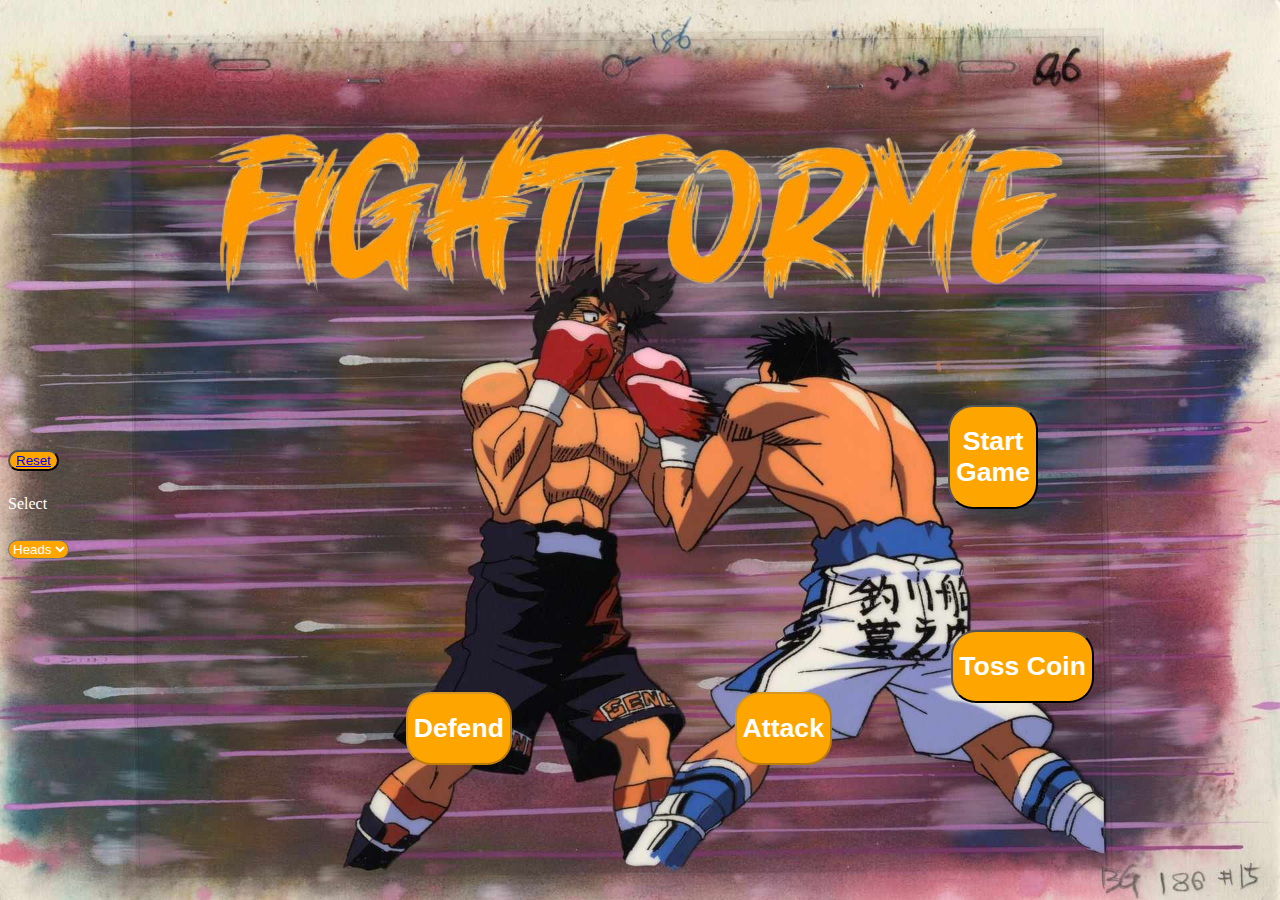
<file: start.html>
<!DOCTYPE html>
<html lang="en">
<head>
    <meta charset="UTF-8">
    <meta name="viewport" content="width=device-width, initial-scale=1.0">
    <title>DLLM</title>
    <link rel="stylesheet" href="style.css">

</head>
<body>
    <div class="title"><img src="images/image_2024-03-27_214121562-removebg-preview.png.png"></div>
    <div class="playercolor">
    <p id="player1h"></p>
    <p id="player2h"></p>
    </div>
    <div class="hitblckcolor">
    <h3 id="hit"></h3>
    <h3 id="block"></h3>
    </div>
    <p id="winner"></p>
    <div class="infocolor"><p id="info"></p></div>
    <br>
    <div class="whosturncolor"><p id="whosturn"></p></div>
    <div class="grantcolor"><p id="grant"></p></div>

    <div class="startbutton1"><button id="startButton" onclick="startGame()"><h1>Start Game</h1></button></div>
    <div class="tosscoinbutton"><button id="tosscoin" onclick="tossCoin()"><h1>Toss Coin</h1></button></div>
    <div class="attackbutton1"><button id="attackButton" onclick="playerAction('attack')" disabled><h1>Attack</h1></button></div>
    <div class="defendbutton1"><button id="defendButton" onclick="playerAction('defend')" disabled><h1>Defend</h1></button></div>
    <div clas="resetbutton1"><button id="resetButton"><a href="index.html">Reset</a></button></div>
    <div class="select"><label for="teams">Select</label></div>
    <select id="teams" onchange="selectTeam()">
        <option value="Heads">Heads</option>
        <option value="Tails">Tails</option>
    </select>


    <script>
        const startButton = document.getElementById("startButton");
        const attackButton = document.getElementById("attackButton");
        const defendButton = document.getElementById("defendButton");
        const resetButton = document.getElementById("resetButton");

        let p1h = 100;
        let p2h = 100;
        let curplayer = 1;

        function startGame() {
            startButton.disabled = true;
            attackButton.disabled = false;
            defendButton.disabled = false;
            resetButton.disabled = true;

            document.getElementById("player1h").innerHTML = "Player 1 Health Status: " + p1h;
            document.getElementById("player2h").innerHTML = "Player 2 Health Status: " + p2h;
            selectTeam();
            document.getElementById("whosturn").innerHTML = "Player " + curplayer + "'s turn";
        }

        function selectTeam(){
            var team=document.getElementById("teams").value
            document.getElementById("info").innerHTML='You chose ' + team;
            tossCoin(team);
        }

        function tossCoin(team) {
            var opt = Math.round(Math.random()); 
            var opt2;
            if (opt === 0) {
                opt2 = "Heads";
            } else {
                opt2 = "Tails";
            }

            document.getElementById("whosturn").innerHTML = "The coin tossed " + opt2 + ". ";

            if (opt2 == team) {
                curplayer = 1;
            } else {
                curplayer = 2;
            }
            document.getElementById("grant").innerHTML = "You are " + curplayer + ((curplayer === 1) ? "st" : "nd") + " to move";
        }

        function playerAction(action) {
            if (action == 'attack') {
                inflictDamage();   
            } else if (action == 'defend') {
                var damage = Math.floor(Math.random() * 5) + 1;
                document.getElementById("hit").innerHTML = "You Inflicted " + damage + " damage";
                document.getElementById("block").innerHTML = "Player "+ curplayer + " has blocked the attack!"
            }
            switchPlayer();
        }

        function inflictDamage() {
    var damage = Math.floor(Math.random() * 5) + 1;
    if (curplayer === 1) {
        p2h -= damage;
        p2h = Math.max(0, p2h);
        document.getElementById("player2h").innerHTML = "Player 2 Health Status: " + p2h;
        document.getElementById("hit").innerHTML = "You Inflicted " + damage + " damage";
    } else {
        p1h -= damage;
        p1h = Math.max(0, p1h);
        document.getElementById("player1h").innerHTML = "Player 1 Health Status: " + p1h;
        document.getElementById("hit").innerHTML = "They Inflicted " + damage + " damage";
    }

    if (p1h === 0 || p2h === 0) {
        document.getElementById("winner").innerHTML = "The Winner is.......... Player " + ((p1h === 0) ? "2" : "1") + "!!";
        disableButtons();
    }
}
        function switchPlayer() {
            curplayer = curplayer === 1 ? 2 : 1;
            document.getElementById("whosturn").innerHTML = "Player " + curplayer + "'s turn";
        }

        function disableButtons() {
            attackButton.disabled = true;
            defendButton.disabled = true;
            resetButton.disabled = false;
        }

        resetButton.disabled = false;

    </script>
</body>
</html>
</file>
<file: style.css>
.title{
    text-align: center;
    margin-top:10vh;
}
body{
    background-image: url(images/coolfdadasdasdasdasda.jpg.jpg);
    background-size: cover;
}
.select{
    color:white;  
    top: 55%;
    position: absolute;  
}
.tosscoinbutton{
    margin-left:19vw;
    position: absolute;
    top: 70%;
}
.startbutton1{
    margin-left:940px;
    position:absolute;
    top: 45%;
}
.attackbutton1{
    margin-left:940px;
    position:absolute;
    bottom:15%;
    right: 35%;
}
.defendbutton1{
    margin-left:1000px;
    position: absolute;
    bottom: 15%;
    right: 60%;
}
#tosscoin{
    background-color: orange;
    color:white;
    border-radius: 25px;
    margin-left:700px;

}
#startButton{
    background-color: orange;
    color:white;
    position:absolute;
    border-radius: 25px;
}
#attackButton{
    background-color: orange;
    color:white;
    border-radius: 25px;
}
#defendButton{
    background-color: orange;
    color: white;
    border-radius: 25px;
}
#resetButton{
    background-color: orange;
    color:white;
    border-radius: 25px;
    top: 50%;
    position: absolute;
}
#teams{
    background-color:orange;
    color:white;
    border-radius: 25px;
    top: 60%;
    position: absolute;
}
.whosturncolor{
    color:orange;
    text-align:center;
}
.grantcolor{
    color:orange;
    text-align:center;
}
.playercolor{
    color:orange;
    justify-content: center;
    text-align: center;
}
.infocolor{
    color:orange;
    text-align:center;
}
.hitblckcolor{
    color:orange;
    
}

#winner{
    color: orange;
}
</file>
